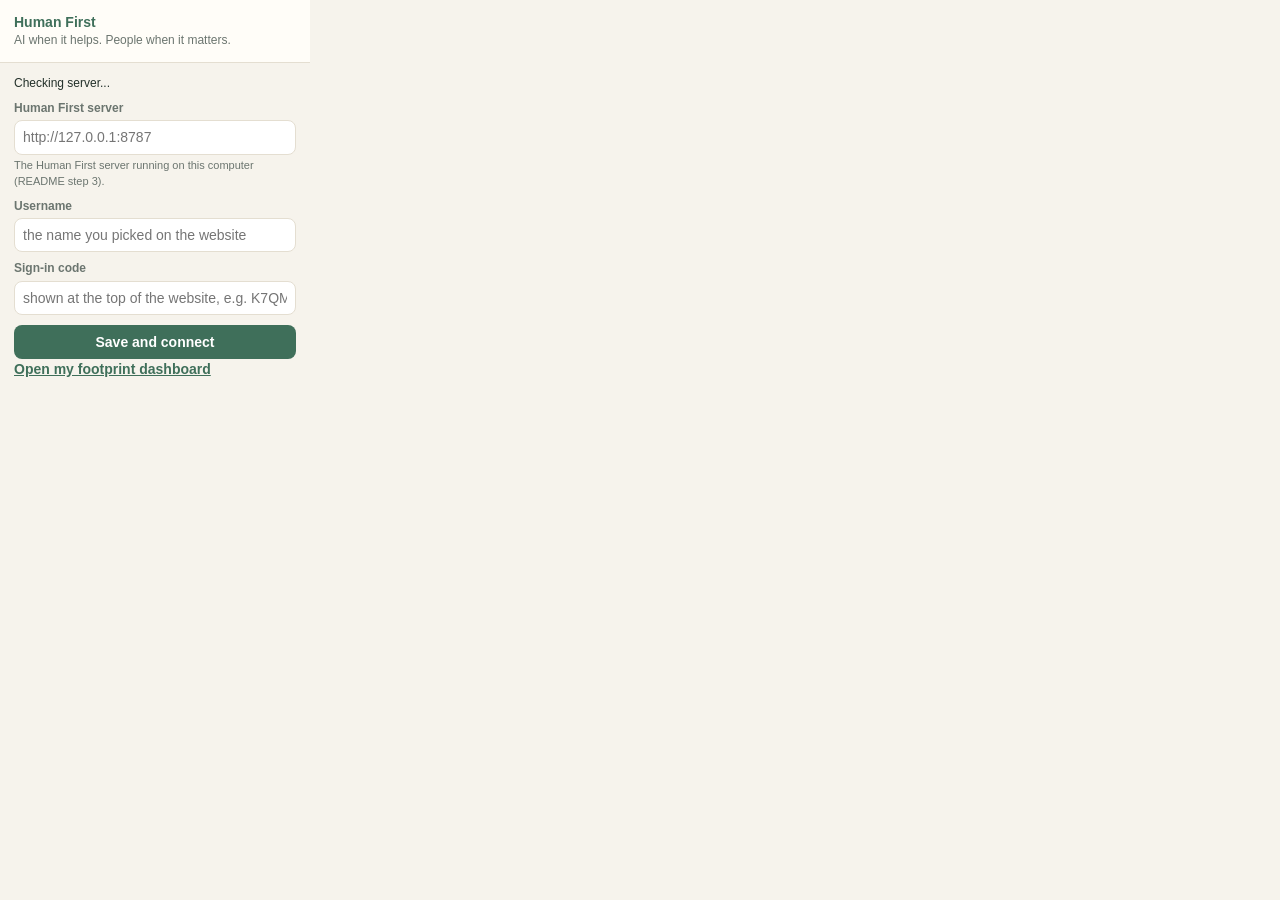
<file: extension/popup.html>
<!doctype html>
<html>
<head>
  <meta charset="utf-8">
  <style>
    body { width: 310px; margin: 0; font: 14px/1.45 -apple-system, BlinkMacSystemFont, "Segoe UI", sans-serif;
      background: #f6f3ec; color: #23302a; }
    header { background: #fffdf8; border-bottom: 1px solid #e4ded1; padding: 12px 14px; }
    .name { font-weight: 700; color: #3f6f5a; }
    .tag { font-size: 12px; color: #6b756f; }
    main { padding: 12px 14px; }
    label { display: block; font-size: 12px; color: #6b756f; font-weight: 600; margin-top: 8px; }
    input { width: 100%; box-sizing: border-box; font: inherit; padding: 6px 8px; border: 1px solid #e4ded1; border-radius: 8px; margin-top: 3px; }
    button { font: inherit; font-weight: 600; background: #3f6f5a; color: #fff; border: 0; border-radius: 8px;
      padding: 7px 12px; cursor: pointer; margin-top: 10px; width: 100%; }
    .status { font-size: 12px; margin-bottom: 4px; }
    .ok { color: #3f6f5a; } .bad { color: #b3261e; }
    .stats { background: #fffdf8; border-radius: 10px; padding: 10px 12px; margin: 10px 0; font-size: 13px; }
    .stats b { font-size: 15px; }
    .hint { font-size: 11px; color: #6b756f; margin-top: 3px; }
    a { color: #3f6f5a; font-weight: 600; }
  </style>
</head>
<body>
  <header>
    <div class="name">Human First</div>
    <div class="tag">AI when it helps. People when it matters.</div>
  </header>
  <main>
    <div class="status" id="status">Checking server...</div>
    <label for="server">Human First server</label>
    <input id="server" placeholder="http://127.0.0.1:8787">
    <div class="hint">The Human First server running on this computer (README step 3).</div>
    <label for="user">Username</label>
    <input id="user" placeholder="the name you picked on the website">
    <label for="code">Sign-in code</label>
    <input id="code" placeholder="shown at the top of the website, e.g. K7QM-4TZP">
    <button id="save">Save and connect</button>
    <div class="stats" id="stats" hidden></div>
    <a id="dash" href="#" target="_blank">Open my footprint dashboard</a>
  </main>
  <script src="popup.js"></script>
</body>
</html>
</file>
